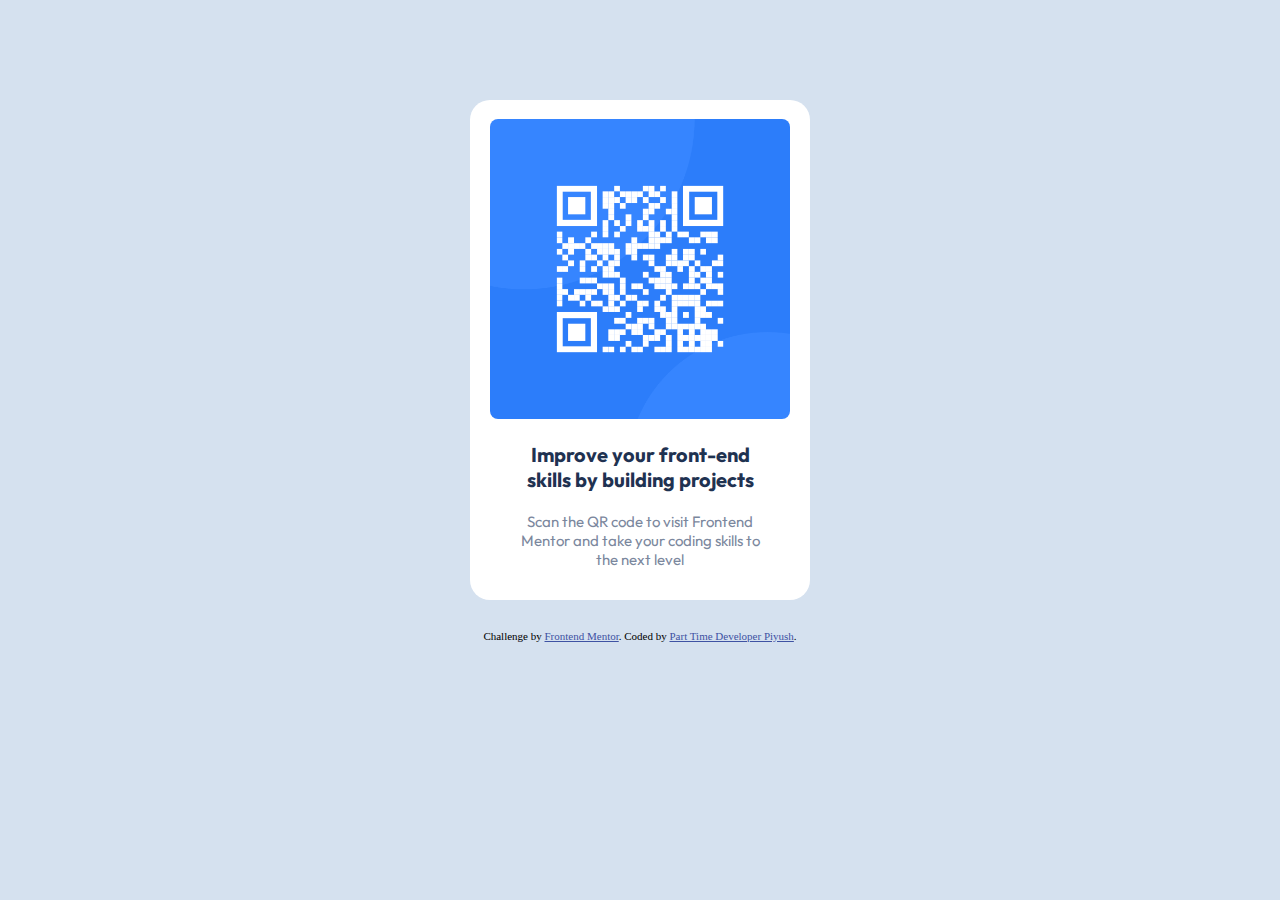
<file: qr-code-component-main/index.html>
<!DOCTYPE html>
<html lang="en">
<head>
  <meta charset="UTF-8">
  <meta name="viewport" content="width=device-width, initial-scale=1.0"> <!-- displays site properly based on user's device -->
  <link rel="icon" type="image/png" sizes="32x32" href="./images/favicon-32x32.png">
  <title>Frontend Mentor | QR code component</title>
  <link rel="stylesheet" href="style.css">
</head>
<body>
  <div class="container">
    <div class="qr-code"><img src="images/image-qr-code.png" class="img" alt="reload"></div>
    <p class="para-1">Improve your front-end
      <br> skills by building projects</p>
    <p class="para-2"> Scan the QR code to visit Frontend <br> Mentor and take your coding skills to <br> the next level</p>
  </div>

  <div class="attribution">
    Challenge by <a href="https://www.frontendmentor.io?ref=challenge" target="_blank">Frontend Mentor</a>. 
    Coded by <a href="https://piyush578-portfolio.netlify.app/">Part Time Developer Piyush</a>.
  </div>
</body>
</html>
</file>
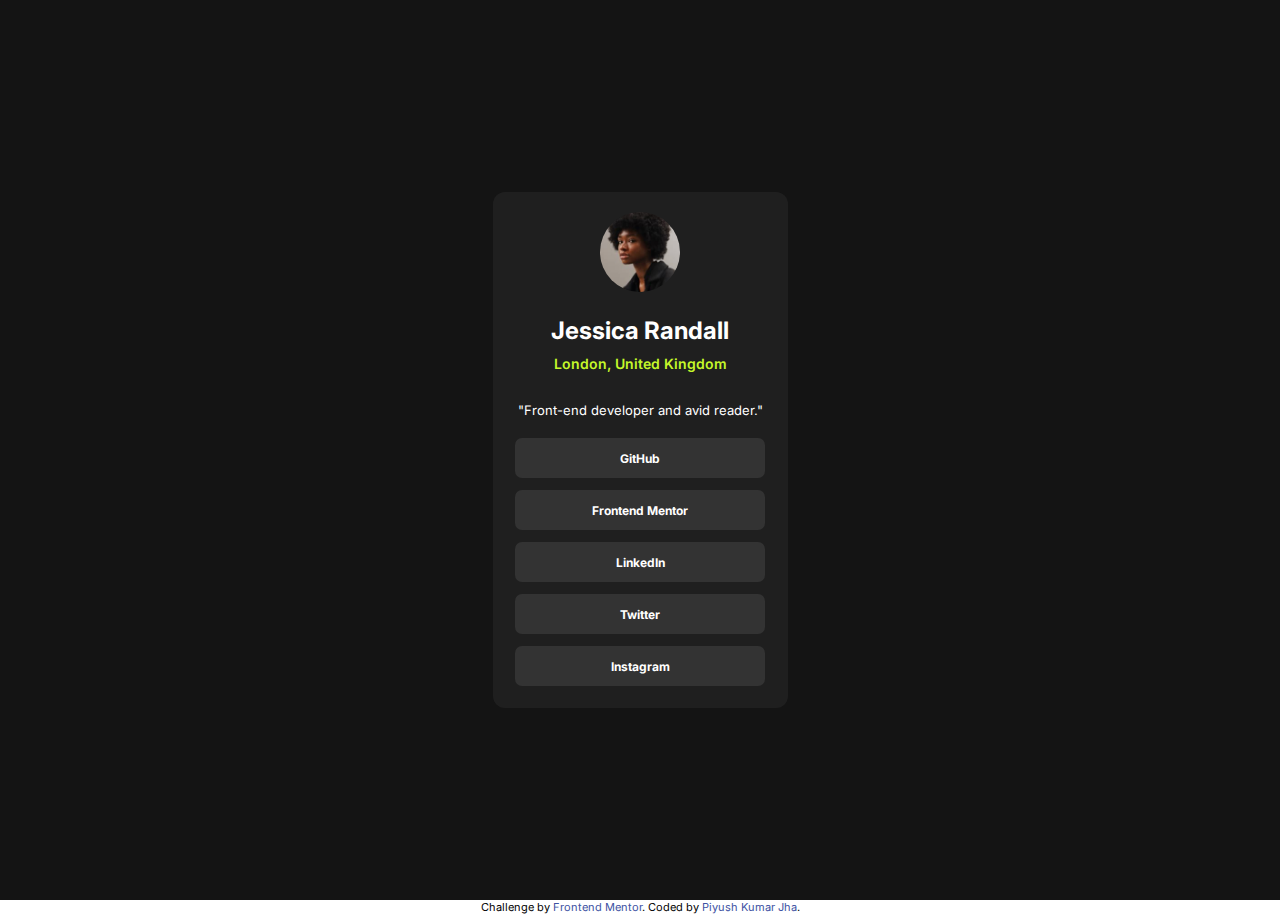
<file: social-links-profile-main/social-links-profile-main/index.html>
<!DOCTYPE html>
<html lang="en">

<head>
  <meta charset="UTF-8">
  <meta name="viewport" content="width=device-width, initial-scale=1.0">
  <!-- displays site properly based on user's device -->

  <link rel="icon" type="image/png" sizes="32x32" href="./assets/images/favicon-32x32.png">

  <title>Frontend Mentor | Social links profile</title>

  <!-- Feel free to remove these styles or customise in your own stylesheet 👍 -->
  <style>
    @import url('https://fonts.googleapis.com/css2?family=Inter:wght@100;200;300;400&display=swap');

    * {
      font-family: "Inter";
      margin: 0;
      padding: 0;

    }

    .homepage {
      height: 100vh;
      display: flex;
      justify-content: center;
      align-items: center;
      background-color: hsl(0, 0%, 8%);
    }

    .attribution {
      font-size: 11px;
      text-align: center;
    }

    .attribution a {
      color: hsl(228, 45%, 44%);
    }

    .container {
      color: white;
      width: 295px;
      border-radius: 12px;
      display: flex;
      background-color: hsl(0, 0%, 12%);
      flex-direction: column;
      align-items: center;
      justify-content: center;
    }

    a {
      text-decoration: none;
      text-align: center;
    }

    .links-container {
      display: flex;
      flex-direction: column;
      gap: 12px;
      height: 270px;
    }


    .link {
      background-color: hsl(0, 0%, 20%);
      width: 250px;
      font-weight: bold;
      color: white;
      font-size: 12px;
      border-radius: 7px;
      display: flex;
      align-items: center;
      justify-content: center;
      height: 40px;
    }

    .link:hover {
      background-color: hsl(75, 94%, 57%);
      color: black;
    }

    .img {
      height: 80px;
      margin: 20px;
      border-radius: 50%;
    }



    .text2 {
      margin: 10px;
      font-weight: 600;
      color: hsl(75, 94%, 57%);
      font-size: 14px;
    }

    .text3 {
      font-size: 13px;
      margin-top: 20px;
      margin-bottom: 20px;
    }

    .heading {
      text-align: center;
    }
  </style>
</head>

<body>
  <div class="homepage">
    <div class="container">
      <div>
        <img class="img" src="./assets/images/avatar-jessica.jpeg" alt="">
      </div>
      <!-- texts -->
      <div class="heading">
        <h2 class="head-text">Jessica Randall</h2>
        <p class="text2">London, United Kingdom</p>
      </div>
      <p class="text3">"Front-end developer and avid reader."</p>
      <!-- links container -->
      <div class="links-container">
        <div class="link">GitHub</div>
        <div class="link">Frontend Mentor</div>
        <div class="link">LinkedIn</div>
        <div class="link">Twitter</div>
        <div class="link">Instagram</div>
      </div>

    </div>

  </div>

  <!-- Jessica Randall
  London, United Kingdom
  "Front-end developer and avid reader."

  GitHub
  Frontend Mentor
  LinkedIn
  Twitter
  Instagram -->

  <div class="attribution">
    Challenge by <a href="https://www.frontendmentor.io?ref=challenge" target="_blank">Frontend Mentor</a>.
    Coded by <a href="#">Piyush Kumar Jha</a>.
  </div>
</body>

</html>
</file>
<file: qr-code-component-main/style.css>
@import url('https://fonts.googleapis.com/css2?family=Outfit:wght@400;700&display=swap');

.attribution { 
    margin-top: 1.875rem;
    font-size: 0.6875rem; text-align: center; }
  .attribution a { color: hsl(228, 45%, 44%); }

  *{
    margin: 0;
    padding: 0;
    font-family: Inter;
  
  }
  body{
    display: flex;
    max-height: 49.75rem;
    max-width: 90rem;
    justify-content: center;
    align-items: center;
    flex-direction: column;
    background-color: #D5E1EF;
  }
  .container{
    height:31.25rem; 
    margin-top: 100px;
    border-radius: 1.25rem;
    min-width: 21.25rem;
    display: flex;
    align-items: center;
    background-color: hsl(0, 0%, 100%);
    text-align: center;
    flex-direction: column;
  }
  .img{
    border-radius: 0.5rem;
    margin: 1.1875rem;
    height: 18.75rem;
    width: 18.75rem;
  }
  .para-1{
    font-weight: 700;
    font-size: 1.25rem;
    margin-bottom: 1.25rem;
    text-align: center;
    color: hsl(218, 44%, 22%);
  }
  p{
    font-weight: 400;
    font-family: Outfit;
  }
  .para-2{
    color: hsl(220, 15%, 55%);
    font-size: 0.9375rem;
  }
</file>
